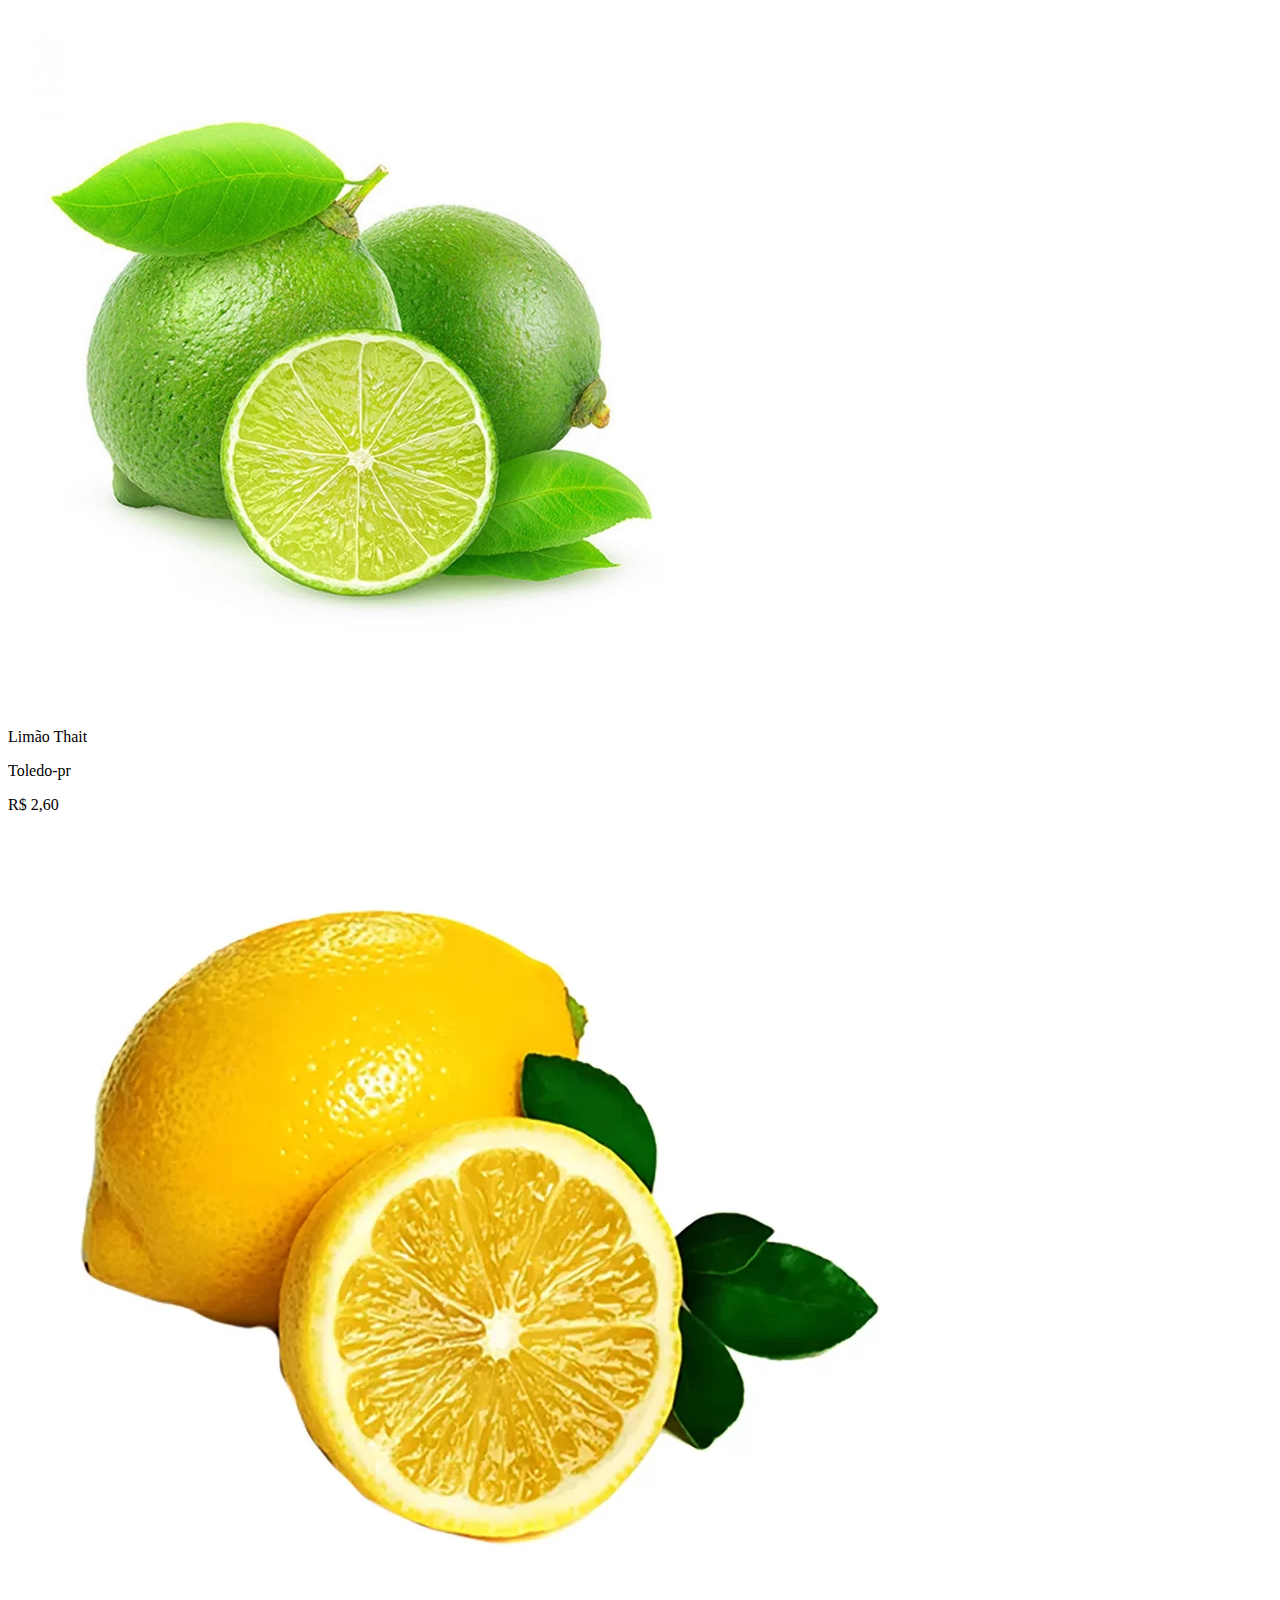
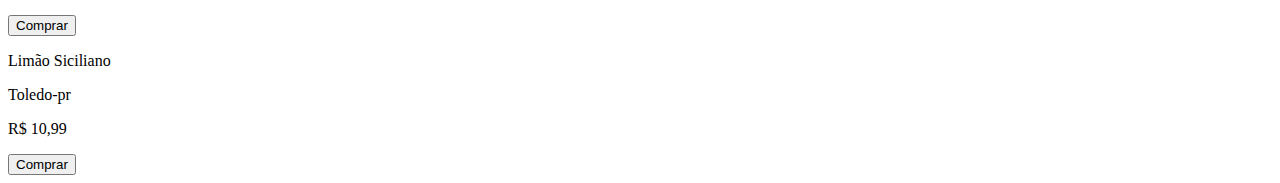
<file: Pagina de limao/Index.html>
<!DOCTYPE html>
<html lang="pt/br">
<head>
    <meta charset="UTF-8">
    <meta name="viewport" content="width=device-width, initial-scale=1.0">
    <title>Lisbinski´s Lemonade</title>
</head>
<body>
  <img src="Imagens/limao_taiti.jpg">
    <p>Limão Thait</p>
    <p>Toledo-pr</p>
    <p>R$ 2,60</p>
   <button>Comprar</button>

   <img src="Imagens/limao_siciliano.webp">
    <p>Limão Siciliano</p>
    <p>Toledo-pr</p>
    <p>R$ 10,99</p>
    <button>Comprar</button>


</body>
</html>
</file>
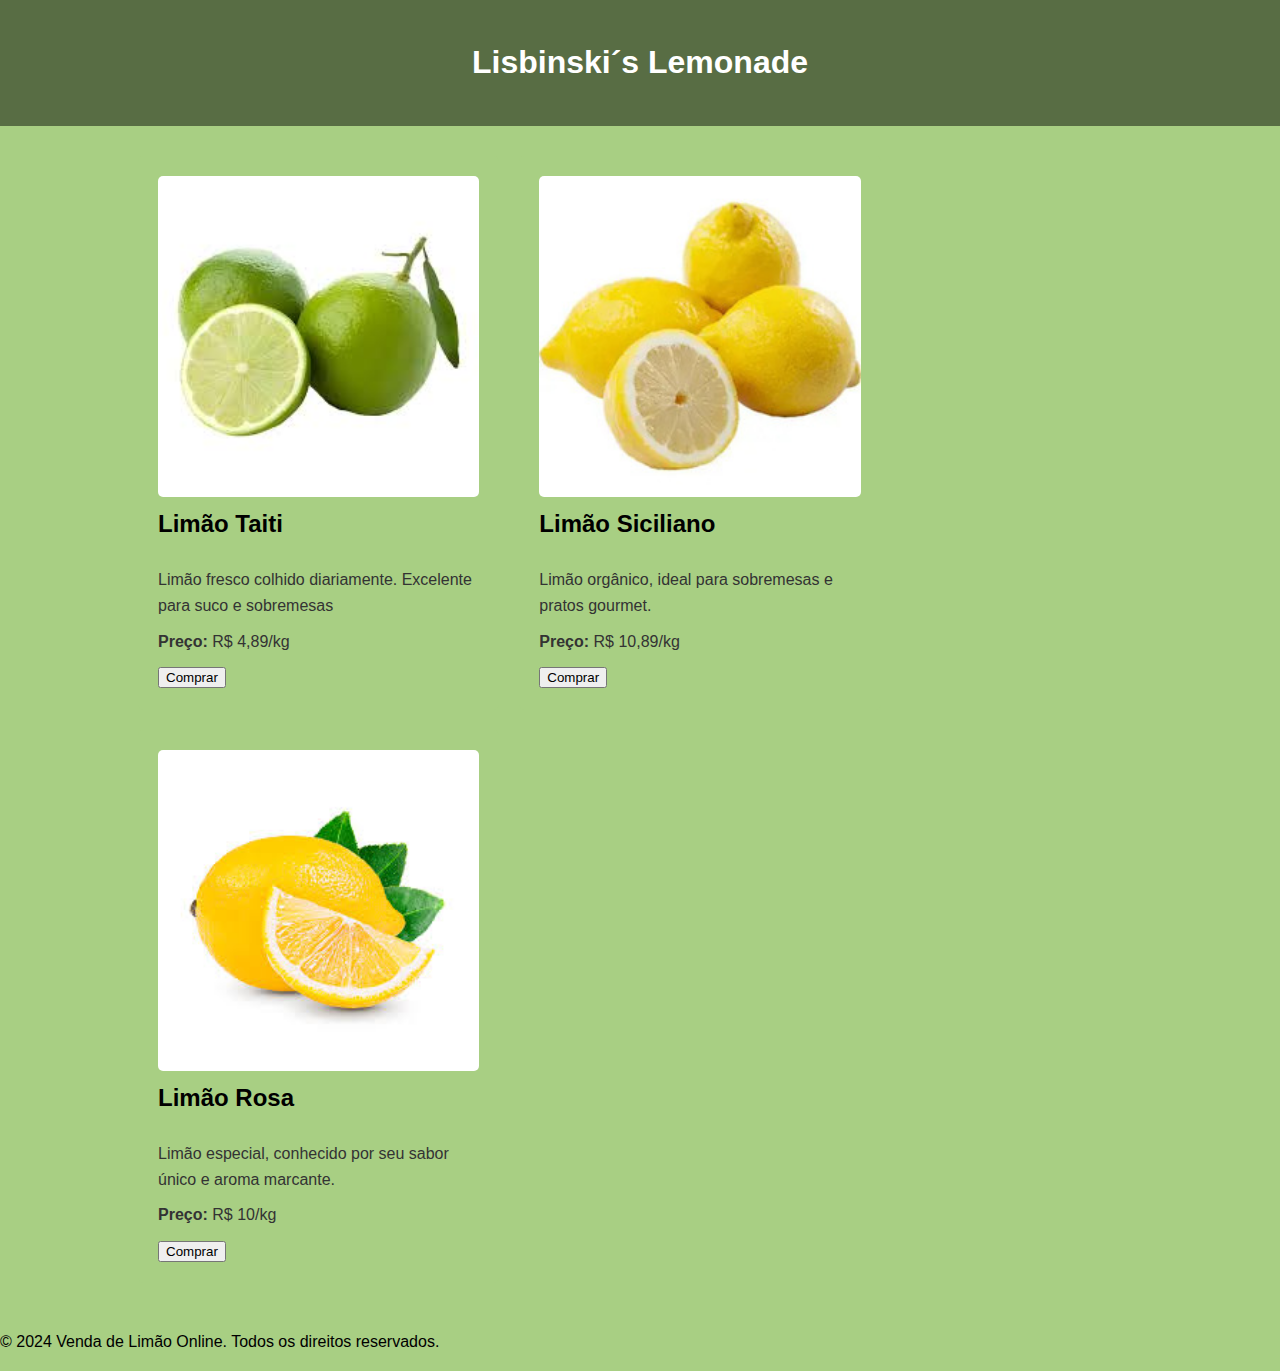
<file: lemon-main/Pagina de limao/Index.html>
<!DOCTYPE html>
<html lang="pt-br">
<head>
    <meta charset="UTF-8">
    <meta name="viewport" content="width=device-width, initial-scale=1.0">
    <title>Lisbinski´s Lemonade</title>
    <link rel="stylesheet" href="Styles.css">
</head>
<body>
    <header>
        <h1>Lisbinski´s Lemonade</h1>
    </header>

    <div class="container">
        <div class="produto">
            <img src="Imagens/images.jpeg" alt="Limão">
            <h3>Limão Taiti</h3>
            <p>Limão fresco colhido diariamente. Excelente para suco e sobremesas</p>
            <p><strong>Preço:</strong> R$ 4,89/kg</p>
            <button>Comprar</button>
        </div>

        <div class="produto">
            <img src="Imagens/Siciliano.jpg" alt="Limão">
            <h3>Limão Siciliano</h3>
            <p>Limão orgânico, ideal para sobremesas e pratos gourmet.</p>
            <p><strong>Preço:</strong> R$ 10,89/kg</p>
            <button>Comprar</button>
        </div>

        <div class="produto">
            <img src="Imagens/amarelo.jpeg" alt="Limão">
            <h3>Limão Rosa</h3>
            <p>Limão especial, conhecido por seu sabor único e aroma marcante.</p>
            <p><strong>Preço:</strong> R$ 10/kg</p>
            <button>Comprar</button>
        </div>

    </div>
    <footer>
        <p>&copy; 2024 Venda de Limão Online. Todos os direitos reservados.</p>
    </footer>
</body>
</html>
</file>
<file: lemon-main/Pagina de limao/Styles.css>
body {
            font-family: Arial, sans-serif;
            line-height: 1.6;
            background-color: #a8cf83;
            margin: 0;
            padding: 0;
        }
        header {
            background-color: #586d44;
            color: #ffffff;
            text-align: center;
            padding: 1em;
        }
        .container {
            width: 80%;
            margin: auto;
            overflow: hidden;
            padding: 20px;  
        
        .produto {
            background: #a8cf83;
            margin: 10px;
            padding: 20px;
            border-radius: 5px;
            float: left;
            width: calc(33.33% - 20px);
        }
        .produto img {
            width: 100%;
            border-radius: 5px;
        }
        .produto h3 {
            margin-top: 0;
            font-size: 1.5em;
        }
        .produto p {
            margin: 10px 0;
        }
        footer {
            color: #fff;
            text-align: center;
            padding: 1em;
            position: absolute;
            bottom: 0;
            width: 100%;
        }

        body {
            background-color: #f0f0f0; 
        }
        
        p {
            color: #333;
        }
        
        .button {
            background-color: hsl(110, 100%, 50%); 
            color: #fff; 
            border-color: #2bff00; 
        }
        header {
            background-color: #4CAF50; 
            color: hsl(0, 0%, 100%);
        }
</file>
